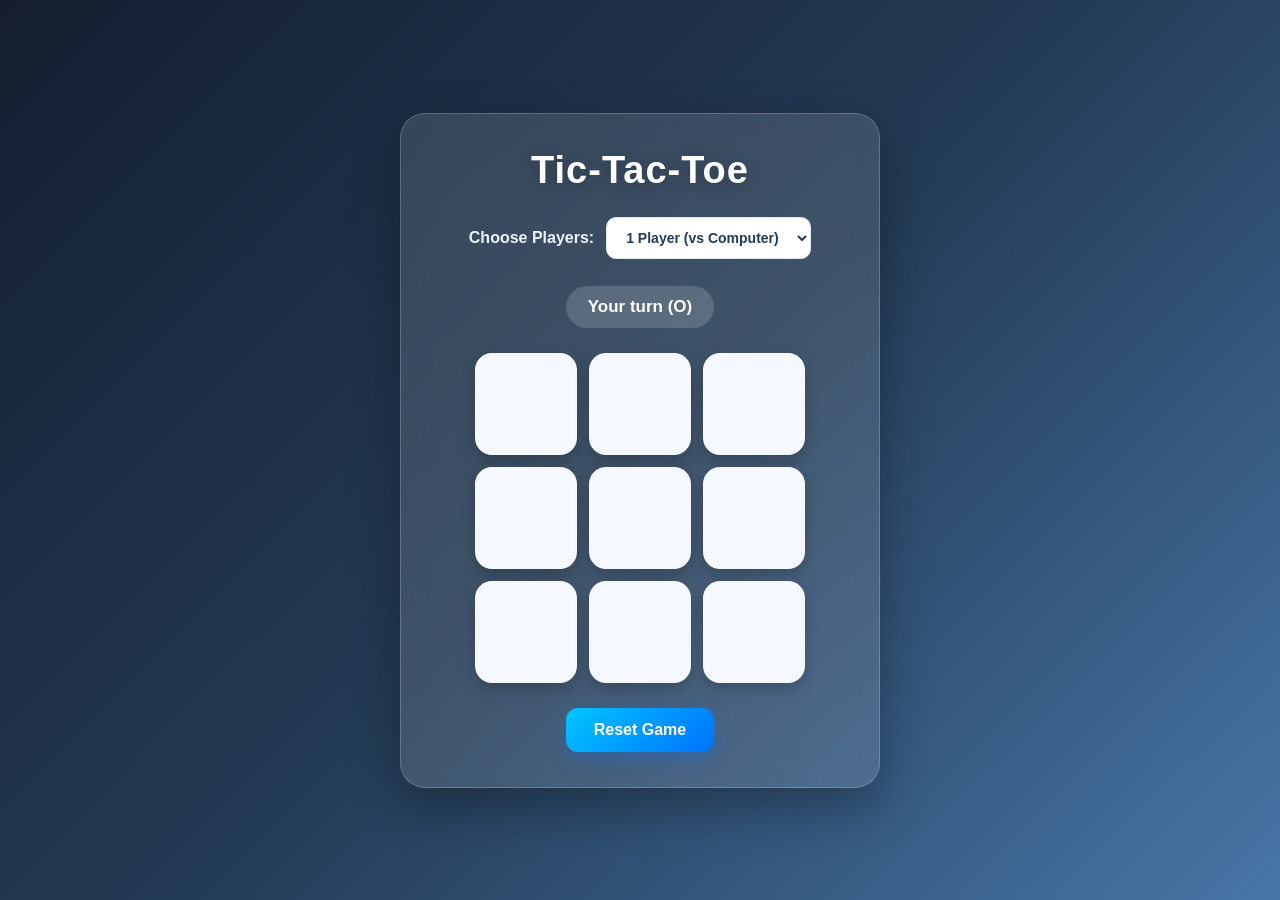
<file: index.html>
<!DOCTYPE html>
<html lang="en">
<head>
    <meta charset="UTF-8">
    <meta name="viewport" content="width=device-width, initial-scale=1.0">
    <title>Tic Tac Toe Game</title>
    <link rel="stylesheet" href="style.css">
</head>
<body>

    <div class="msg-container hide">
        <p id="msg">Winner</p>
        <button id="new-reset">New Game</button>
    </div>

    <main>
        <h1>Tic-Tac-Toe</h1>

        <div class="mode-box">
            <label for="gameMode">Choose Players:</label>
            <select id="gameMode">
                <option value="1">1 Player (vs Computer)</option>
                <option value="2">2 Players</option>
            </select>
        </div>

        <p id="turn">Your turn (O)</p>

        <div class="container">
            <div class="game">
                <button class="btn"></button>
                <button class="btn"></button>
                <button class="btn"></button>
                <button class="btn"></button>
                <button class="btn"></button>
                <button class="btn"></button>
                <button class="btn"></button>
                <button class="btn"></button>
                <button class="btn"></button>
            </div>
        </div>

        <button id="reset">Reset Game</button>
    </main>

    <script src="script.js"></script>
</body>
</html>
</file>
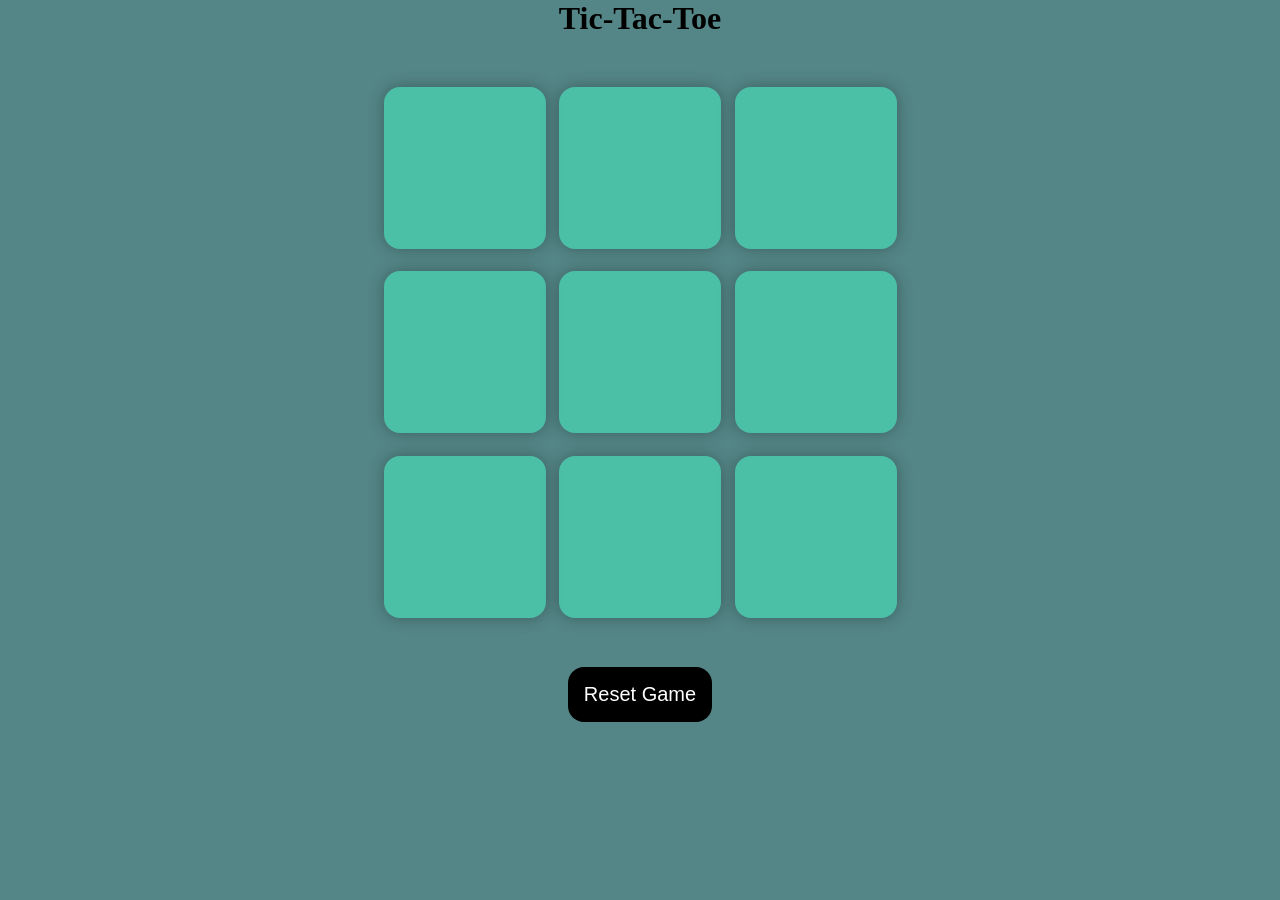
<file: TIC-TAC-TOE PROJECT/index.html>
<!DOCTYPE html>
<html lang="en">
<head>
    <meta charset="UTF-8">
    <meta name="viewport" content="width=device-width, initial-scale=1.0">
    <title>Tic-tac-toe</title>
    <link rel="stylesheet" href="style.css" />
</head>
 <body>
    <div class="msg-container hide">
        <p id="msg">Winner</p>
         <button id="new-reset">New Game</button>
    </div>
    <main>
        <h1>Tic-Tac-Toe</h1>
        <div class="container">
          <div class="game">
              <button class="btn"></button>
              <button class="btn"></button>
              <button class="btn"></button>
              <button class="btn"></button>
              <button class="btn"></button>
              <button class="btn"></button>
              <button class="btn"></button>
              <button class="btn"></button>
              <button class="btn"></button>
           </div>
        </div>
        <button id="reset">Reset Game</button>
    </main>

    <script src="script.js"></script>
 </body>
</html>
</file>
<file: style.css>
* {
    margin: 0;
    padding: 0;
    box-sizing: border-box;
}

body {
    min-height: 100vh;
    font-family: "Segoe UI", Arial, sans-serif;
    background: linear-gradient(135deg, #141e30, #243b55, #4776a8);
    display: flex;
    justify-content: center;
    align-items: center;
    padding: 25px 15px;
    color: white;
}

/* Main Game Card */
main {
    width: 100%;
    max-width: 480px;
    padding: 35px 25px;
    text-align: center;
    background: rgba(255, 255, 255, 0.12);
    border: 1px solid rgba(255, 255, 255, 0.2);
    border-radius: 25px;
    box-shadow: 0 20px 50px rgba(0, 0, 0, 0.3);
    backdrop-filter: blur(15px);
}

/* Heading */
h1 {
    font-size: 38px;
    font-weight: 800;
    letter-spacing: 1px;
    margin-bottom: 25px;
    color: #ffffff;
    text-shadow: 0 3px 15px rgba(0, 0, 0, 0.25);
}

/* Player Selection */
.mode-box {
    display: flex;
    justify-content: center;
    align-items: center;
    flex-wrap: wrap;
    gap: 12px;
    margin-bottom: 22px;
}

.mode-box label {
    font-size: 16px;
    font-weight: 600;
    color: #eaf4ff;
}

#gameMode {
    padding: 11px 15px;
    border-radius: 10px;
    border: 1px solid #dce8f7;
    outline: none;
    background: #ffffff;
    color: #243b55;
    font-size: 14px;
    font-weight: 600;
    cursor: pointer;
}

/* Turn Message */
#turn {
    display: inline-block;
    margin: 5px 0 20px;
    padding: 11px 22px;
    border-radius: 30px;
    background: rgba(255, 255, 255, 0.16);
    color: #ffffff;
    font-size: 17px;
    font-weight: 600;
}

/* Game Board */
.container {
    display: flex;
    justify-content: center;
    align-items: center;
    margin: 5px auto 25px;
}

.game {
    width: min(75vw, 330px);
    aspect-ratio: 1 / 1;
    display: grid;
    grid-template-columns: repeat(3, 1fr);
    grid-template-rows: repeat(3, 1fr);
    gap: 12px;
}

/* Game Boxes */
.btn {
    width: 100%;
    height: 100%;
    border: none;
    border-radius: 17px;
    background: #f5f8ff;
    color: #243b55;
    font-size: clamp(35px, 10vmin, 58px);
    font-weight: 800;
    cursor: pointer;
    box-shadow: 0 6px 15px rgba(0, 0, 0, 0.2);
    transition: transform 0.2s ease,
                background 0.2s ease,
                box-shadow 0.2s ease;
}

.btn:not(:disabled):hover {
    transform: translateY(-4px) scale(1.03);
    background: #dceaff;
    box-shadow: 0 10px 20px rgba(0, 0, 0, 0.25);
}

.btn:active {
    transform: scale(0.95);
}

.btn:disabled {
    cursor: not-allowed;
    opacity: 1;
}

/* O and X Colors */
.btn:not(:empty) {
    color: #2878e8;
}

/* Reset Button */
#reset,
#new-reset {
    padding: 13px 28px;
    border: none;
    border-radius: 12px;
    background: linear-gradient(135deg, #00c6ff, #0072ff);
    color: white;
    font-size: 16px;
    font-weight: 700;
    cursor: pointer;
    box-shadow: 0 6px 18px rgba(0, 114, 255, 0.3);
    transition: all 0.25s ease;
}

#reset:hover,
#new-reset:hover {
    transform: translateY(-3px);
    box-shadow: 0 10px 25px rgba(0, 114, 255, 0.45);
}

#reset:active,
#new-reset:active {
    transform: scale(0.96);
}

/* Winner Message */
.msg-container {
    position: fixed;
    inset: 0;
    z-index: 10;
    display: flex;
    justify-content: center;
    align-items: center;
    flex-direction: column;
    gap: 30px;
    padding: 20px;
    background: rgba(12, 25, 45, 0.94);
    text-align: center;
}

#msg {
    color: #ffffff;
    font-size: clamp(30px, 7vw, 48px);
    font-weight: 800;
    text-shadow: 0 0 20px rgba(0, 198, 255, 0.5);
}

.hide {
    display: none !important;
}

/* Mobile Responsive */
@media (max-width: 480px) {
    main {
        padding: 28px 15px;
    }

    h1 {
        font-size: 30px;
    }

    .game {
        width: min(78vw, 300px);
        gap: 9px;
    }

    .btn {
        border-radius: 13px;
    }

    #turn {
        font-size: 15px;
    }
}
</file>
<file: TIC-TAC-TOE PROJECT/style.css>
*{
    margin:0;
    padding:0;
}

body{
    background-color: #548687;
    text-align:center;
}

.container{
    height: 70vh;
    display: flex;
    flex-wrap: wrap;
    justify-content: center;
    align-items: center;

}

.game{
    height: 60vmin;
    width: 60vmin;
    display: flex;
    flex-wrap: wrap;
    justify-content: center;
    align-items: center;
    gap:1.5vmin
}

.btn{
    height: 18vmin;
    width: 18vmin;
    border-radius: 1rem;
    border: none;
    box-shadow: 0 0 1rem rgba(0,0,0,0.3);
    font-size: 8vmin;
    color:#b0413e;
    background-color:#4fc7;

}

#reset{
    padding: 1rem;
    font-size: 1.25rem;
    background-color: black;
    color: white;
    border-radius: 1rem;
    border:none;

}

#new-reset{
    padding: 1rem;
    font-size: 1.25rem;
    background-color: black;
    color: white;
    border-radius: 1rem;
    border:none;

}

#msg{
    color:#ffffc7;
    font-size: 8vmin;
}
.msg-container{
   height:100vmin;
   display:flex;
   justify-content: center;
   align-items: center;
   flex-direction: column;
   gap:4rem;

}

.hide{
    display: none;
}
</file>
